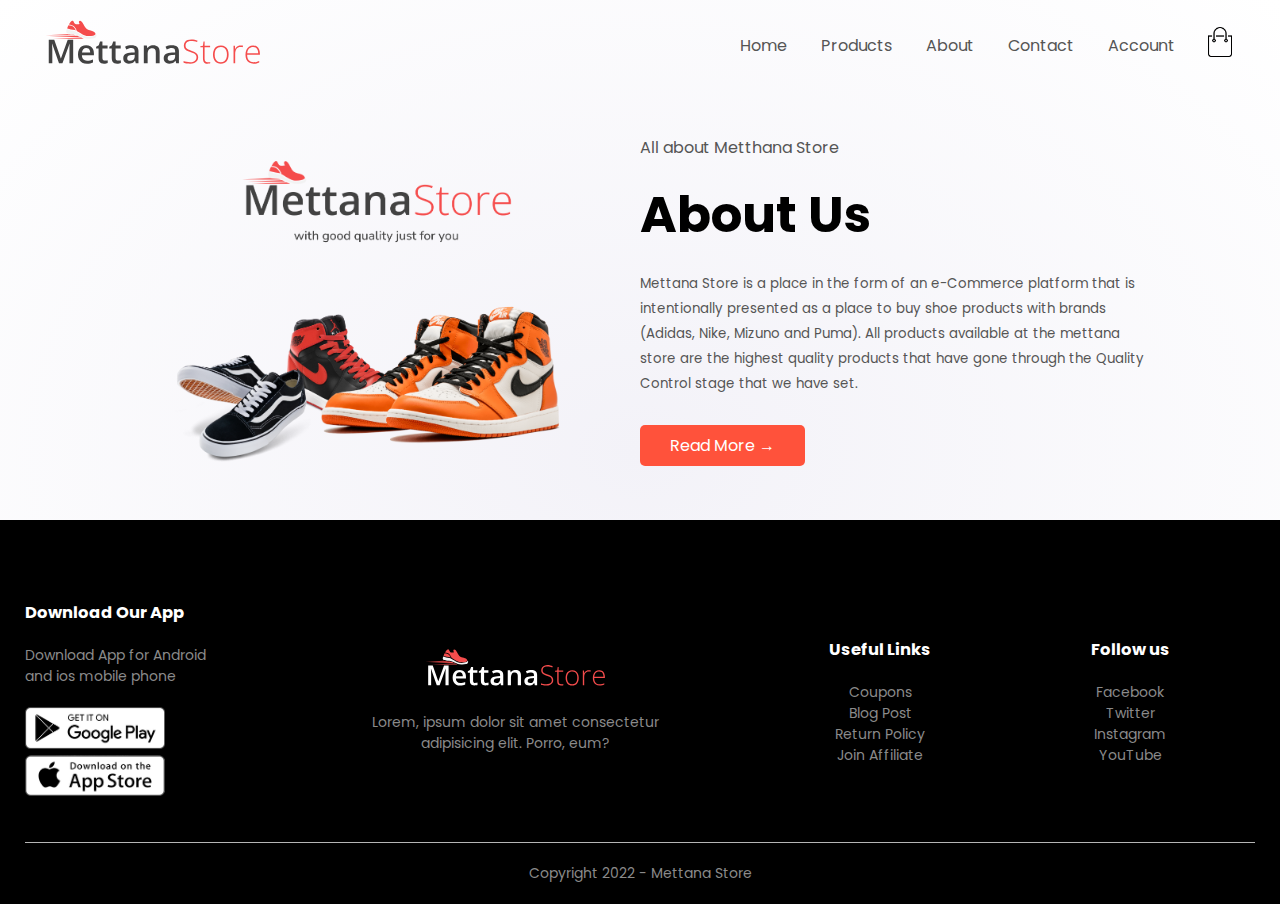
<file: about.html>
<!DOCTYPE html>
<html lang="en">
<head>
    <meta charset="UTF-8">
    <meta http-equiv="X-UA-Compatible" content="IE=edge">
    <meta name="viewport" content="width=device-width, initial-scale=1.0">
    <title>Document</title>
    <link rel="stylesheet" href="style.css" />
    <link
      href="https://fonts.googleapis.com/css2?family=Poppins:ital,wght@0,300;0,400;0,500;0,600;0,700;1,200&display=swap"
      rel="stylesheet"
    />
    <link
      rel="stylesheet"
      href="https://stackpath.bootstrapcdn.com/font-awesome/4.7.0/css/font-awesome.min.css"
    />
</head>
<body>
    <div class="header">
        <div class="container">
          <div class="navbar">
            <div class="logo">
              <a href="index.html">
                <img src="images/logo-new.svg" alt="" width="215px"
              /></a>
            </div>
            <nav>
              <ul id="MenuItems">
                <li><a href="index.html">Home</a></li>
                <li><a href="products.html">Products</a></li>
                <li><a href="about.html">About</a></li>
                <li><a href="contact.html">Contact</a></li>
                <li><a href="account.html">Account</a></li>
                <!-- TODo: 22:20 -->
              </ul>
            </nav>
            <a href="cart.html"
              ><img src="images/cart.png" alt="" width="30px" height="30px"
            /></a>
            <img
              src="images/menu.png"
              alt=""
              class="menu-icon"
              onclick="menutoggle()"
            />
          </div> 
    <div class="small-container">
      <div class="row">
        <div class="col-2">
          <img src="images/about.jpg" class="offer-img" alt="" />
        </div>
        <br>
        <br>
        <div class="col-2">
          <p>All about Metthana Store</p>
          <h1>About Us</h1>
          <small>
            Mettana Store is a place in the form of an e-Commerce platform 
            that is intentionally presented as a place to buy shoe products with brands (Adidas, Nike, Mizuno and Puma). 
            All products available at the mettana store are the highest quality products that have gone through the Quality 
            Control stage that we have set.
          </small>
          <br>
          <a href="" class="btn">Read More &#8594;</a> 
        </div>
      </div>
    </div>
  </div>

   <!-- Footer -->
   <div class="footer">
    <div class="container">
      <div class="row">
        <div class="footer-col-1">
          <h3>Download Our App</h3>
          <p>
            Download App for Android <br />
            and ios mobile phone
          </p>
          <div class="app-logo">
            <img src="images/play-store.png" alt="" />
            <img src="images/app-store.png" alt="" />
          </div>
        </div>
        <div class="footer-col-2">
          <img src="images/logo-white2.svg" alt="" />
          <p>
            Lorem, ipsum dolor sit amet consectetur <br />adipisicing elit.
            Porro, eum?
          </p>
        </div>
        <div class="footer-col-3">
          <h3>Useful Links</h3>
          <ul>
            <li>Coupons</li>
            <li>Blog Post</li>
            <li>Return Policy</li>
            <li>Join Affiliate</li>
          </ul>
        </div>

        <div class="footer-col-4">
          <h3>Follow us</h3>
          <ul>
            <li>Facebook</li>
            <li>Twitter</li>
            <li>Instagram</li>
            <li>YouTube</li>
          </ul>
        </div>
      </div>
      <hr />
      <p class="copyright">Copyright 2022 - Mettana Store</p>
    </div>
  </div>
  <!-- JS for Toggle menu -->
  <script>
    var MenuItems = document.getElementById("MenuItems");

    MenuItems.style.maxHeight = "0px";

    function menutoggle() {
      if (MenuItems.style.maxHeight == "0px") {
        MenuItems.style.maxHeight = "200px";
      } else {
        MenuItems.style.maxHeight = "0px";
      }
    }
  </script>
</body>
</html>
</file>
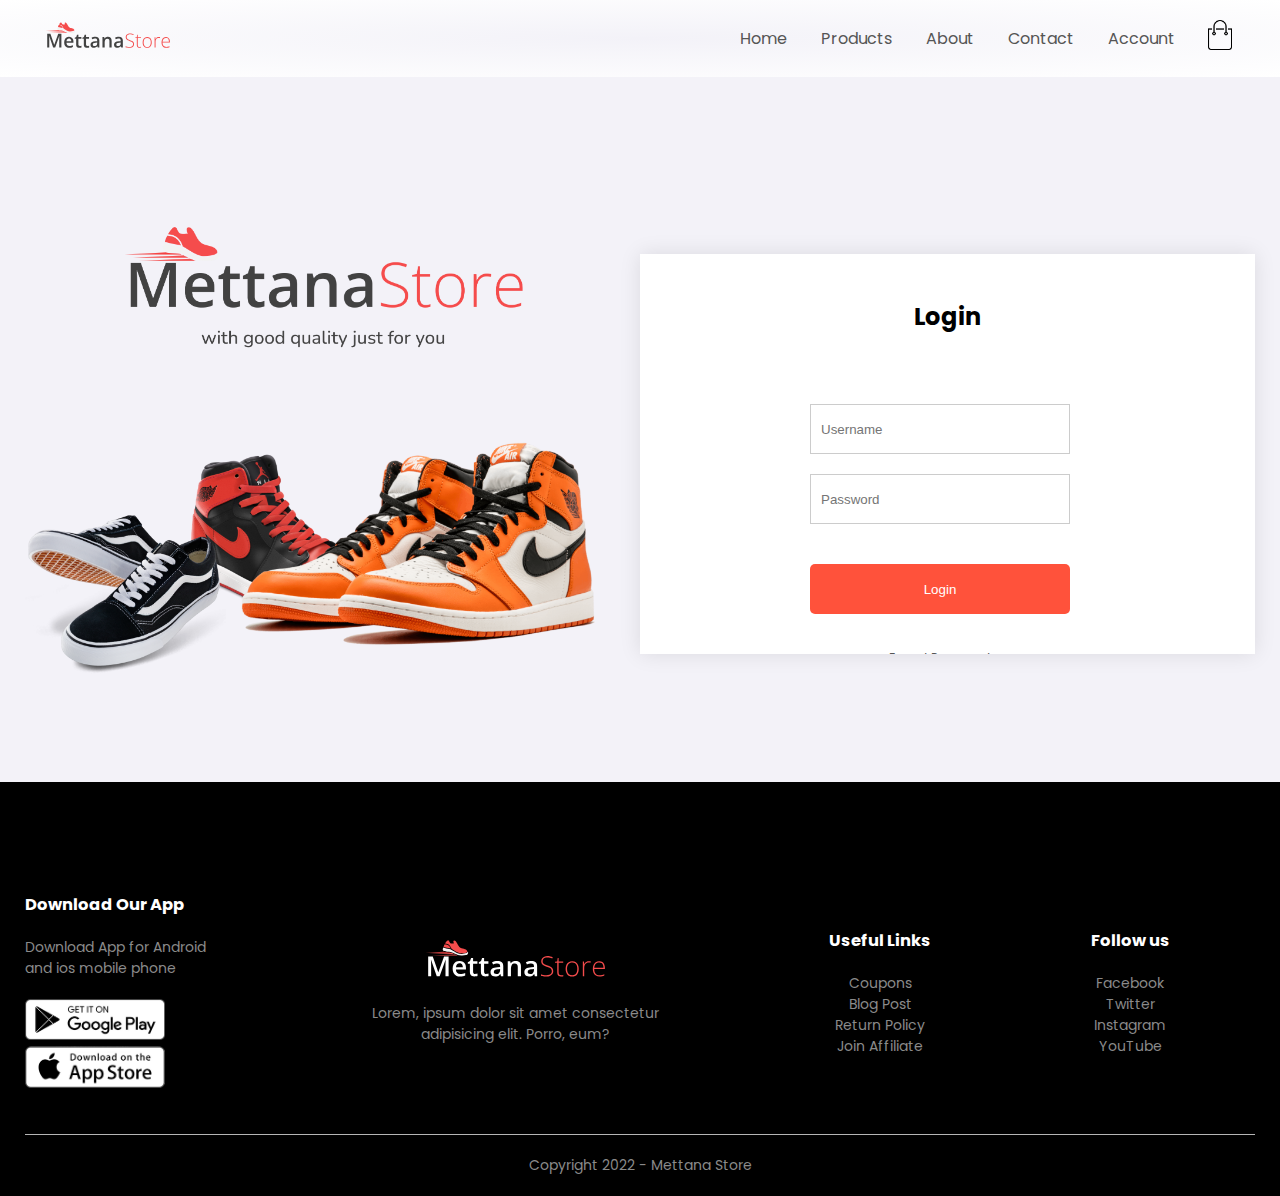
<file: account.html>
<!DOCTYPE html>
<html lang="en">
  <head>
    <meta charset="UTF-8" />
    <meta name="viewport" content="width=device-width, initial-scale=1.0" />
    <title>All Products - Red store</title>
    <link rel="stylesheet" href="style.css" />
    <link
      href="https://fonts.googleapis.com/css2?family=Poppins:ital,wght@0,300;0,400;0,500;0,600;0,700;1,200&display=swap"
      rel="stylesheet"
    />
    <link
      rel="stylesheet"
      href="https://stackpath.bootstrapcdn.com/font-awesome/4.7.0/css/font-awesome.min.css"
    />
  </head>
  <body>
    <div class="header">
      <div class="container">
        <div class="navbar">
          <div class="logo">
            <a href="index.html">
              <img src="images/logo-new.svg" alt="" width="125px"
            /></a>
          </div>
          <nav>
            <ul id="MenuItems">
              <li><a href="index.html">Home</a></li>
              <li><a href="products.html">Products</a></li>
              <li><a href="about.html">About</a></li>
              <li><a href="contact.html">Contact</a></li>
              <li><a href="account.html">Account</a></li>
              <!-- TODo: 22:20 -->
            </ul>
          </nav>
          <a href="cart.html"
            ><img src="images/cart.png" alt="" width="30px" height="30px"
          /></a>
          <img
            src="images/menu.png"
            alt=""
            class="menu-icon"
            onclick="menutoggle()"
          />
        </div>
      </div>
    </div>
    <!-- Navigation ends here -->
    <!-- Account Page -->

    <div class="account-page">
      <div class="container">
        <div class="row">
          <div class="col-2">
            <img src="images/about.jpg" width="100%" />
          </div>
          <div class="col-2">
            <div class="form-container">
              <div class="form-btn">
                <br>
                <h2 onclick="login()">Login</h2>
             <!--  <hr id="indicator"/> --> 
              </div>
              <form action="" id="LoginForm">
                <input type="text" placeholder="Username" />
                <input type="password" placeholder="Password" />

                <button type="submit" class="btn">Login</button>
                <a href="">Forgot Password</a>
              </form>
              <!--
              <form action="" id="RegForm">
                <input type="text" placeholder="Username" />
                <input type="email" placeholder="Email" />
                <input type="password" placeholder="Password" />
                <button type="submit" class="btn">Register</button>
                -->
              </form>
            </div>
          </div>
        </div>
      </div>
    </div>

    <!-- Footer -->
    <div class="footer">
      <div class="container">
        <div class="row">
          <div class="footer-col-1">
            <h3>Download Our App</h3>
            <p>
              Download App for Android <br />
              and ios mobile phone
            </p>
            <div class="app-logo">
              <img src="images/play-store.png" alt="" />
              <img src="images/app-store.png" alt="" />
            </div>
          </div>
          <div class="footer-col-2">
            <img src="images/logo-white2.svg" alt="" />
            <p>
              Lorem, ipsum dolor sit amet consectetur <br />adipisicing elit.
              Porro, eum?
            </p>
          </div>
          <div class="footer-col-3">
            <h3>Useful Links</h3>
            <ul>
              <li>Coupons</li>
              <li>Blog Post</li>
              <li>Return Policy</li>
              <li>Join Affiliate</li>
            </ul>
          </div>

          <div class="footer-col-4">
            <h3>Follow us</h3>
            <ul>
              <li>Facebook</li>
              <li>Twitter</li>
              <li>Instagram</li>
              <li>YouTube</li>
            </ul>
          </div>
        </div>
        <hr />
        <p class="copyright">Copyright 2022 - Mettana Store </p>
      </div>
    </div>
    <!-- JS for Toggle menu -->
    <script>
      var MenuItems = document.getElementById("MenuItems");

      MenuItems.style.maxHeight = "0px";

      function menutoggle() {
        if (MenuItems.style.maxHeight == "0px") {
          MenuItems.style.maxHeight = "200px";
        } else {
          MenuItems.style.maxHeight = "0px";
        }
      }
    </script>
    <!-- 
js for toggle form -->
    
    <script>
      var LoginForm = document.getElementById("LoginForm");
      var RegForm = document.getElementById("RegForm");
      var indicator = document.getElementById("indicator");

      function register() {
        RegForm.style.transform = "translateX(0px)";
        LoginForm.style.transform = "translateX(0px)";
        indicator.style.transform = "translateX(100px)";
      }

      function login() {
        RegForm.style.transform = "translateX(310px)";
        LoginForm.style.transform = "translateX(310px)";
        indicator.style.transform = "translateX(0px)";
      }
    </script>
  </body>
</html>
</file>
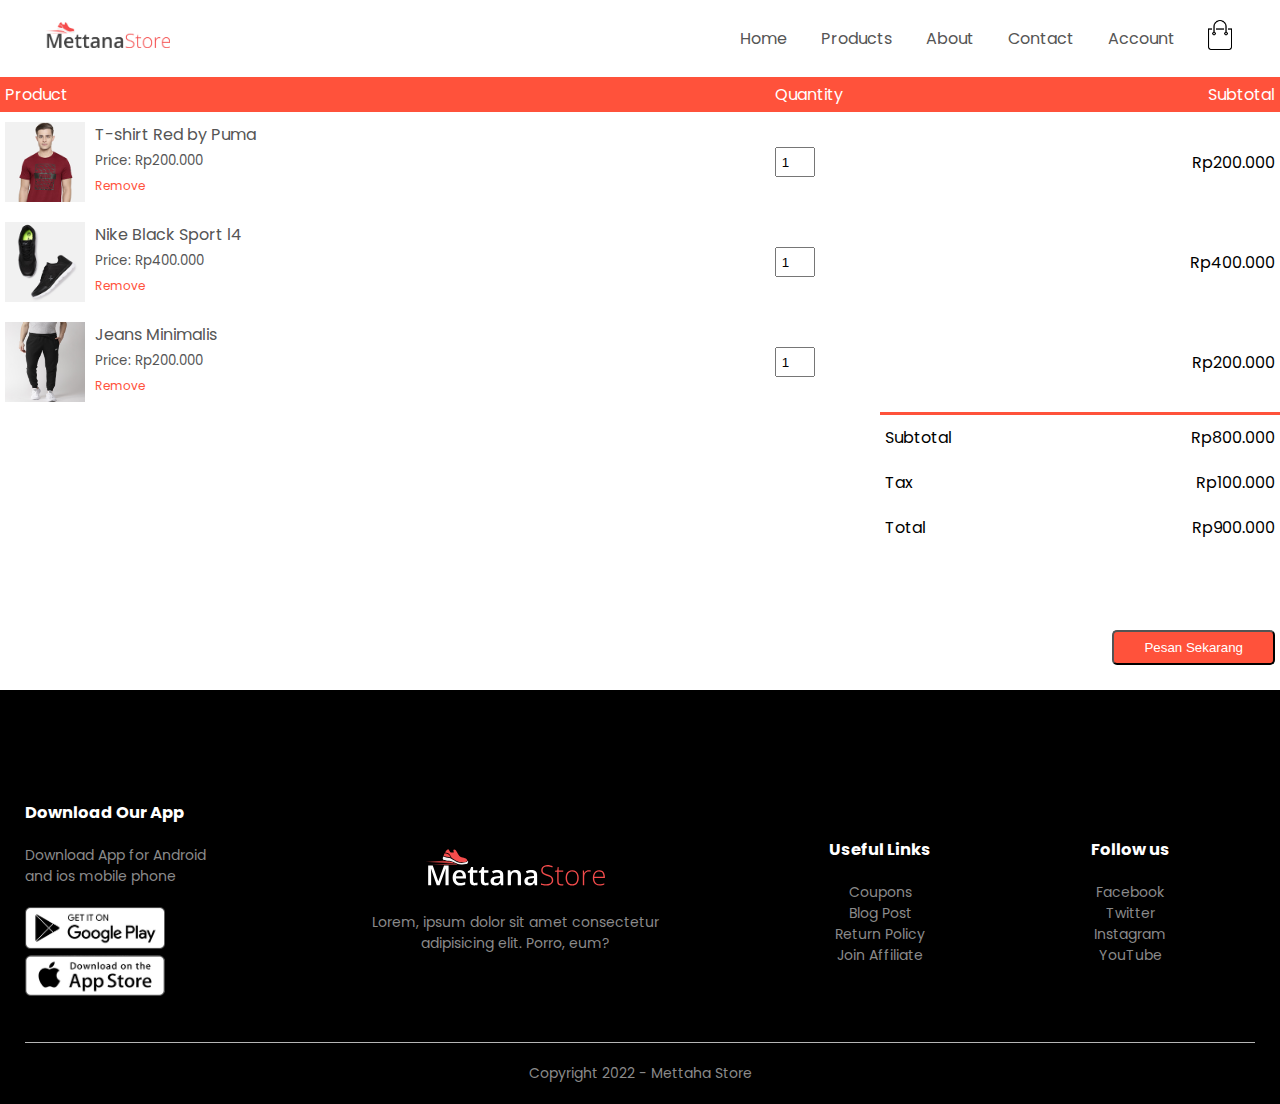
<file: cart.html>
<!DOCTYPE html>
<html lang="en">
  <head>
    <meta charset="UTF-8" />
    <meta name="viewport" content="width=device-width, initial-scale=1.0" />
    <title>All Products - Red store</title>
    <link rel="stylesheet" href="style.css" />
    <link
      href="https://fonts.googleapis.com/css2?family=Poppins:ital,wght@0,300;0,400;0,500;0,600;0,700;1,200&display=swap"
      rel="stylesheet"
    />
    <link
      rel="stylesheet"
      href="https://stackpath.bootstrapcdn.com/font-awesome/4.7.0/css/font-awesome.min.css"
    />
    <style type="text/css">
    .botton-right {
      position: absolute;
      top: auto;
      right: 5px;
    }
  </style>
  </head>
  <body>
    <div class="container">
      <div class="navbar">
        <div class="logo">
          <a href="index.html">
            <img src="images/logo-new2.jpg" alt="" width="125px"
          /></a>
        </div>
        <nav>
          <ul id="MenuItems">
            <li><a href="index.html">Home</a></li>
            <li><a href="products.html">Products</a></li>
            <li><a href="about.html">About</a></li>
            <li><a href="contact.html">Contact</a></li>
            <li><a href="account.html">Account</a></li>
            <!-- TODo: 22:20 -->
          </ul>
        </nav>
        <a href="cart.html"
          ><img src="images/cart.png" alt="" width="30px" height="30px"
        /></a>
        <img
          src="images/logo-new.svg"
          alt=""
          class="menu-icon"
          onclick="menutoggle()"
        />
      </div>
    </div>

    <!-- Cart Items Details -->
    <class="small-container cart-page>
      <table>
        <tr>
          <th>Product</th>
          <th>Quantity</th>
          <th>Subtotal</th>
        </tr>
        <tr>
          <td>
            <div class="cart-info">
              <img src="images/buy-1.jpg" alt="" />
              <div>
                <p>T-shirt Red by Puma</p>
                <small>Price: Rp200.000</small>
                <br />
                <a href="">Remove</a>
              </div>
            </div>
          </td>
          <td><input type="nunber" value="1" /></td>
          <td>Rp200.000</td>
        </tr>

        <tr>
          <td>
            <div class="cart-info">
              <img src="images/buy-2.jpg" alt="" />
              <div>
                <p>Nike Black Sport l4</p>
                <small>Price: Rp400.000</small>
                <br />
                <a href="">Remove</a>
              </div>
            </div>
          </td>
          <td><input type="nunber" value="1" /></td>
          <td>Rp400.000</td>
        </tr>

        <tr>
          <td>
            <div class="cart-info">
              <img src="images/product-12.jpg" alt="" />
              <div>
                <p>Jeans Minimalis</p>
                <small>Price: Rp200.000</small>
                <br />
                <a href="">Remove</a>
              </div>
            </div>
          </td>
          <td><input type="nunber" value="1" /></td>
          <td>Rp200.000</td>
        </tr>
      </table>

      <div class="total-price">
        <table>
          <tr>
            <td>Subtotal</td>
            <td>Rp800.000</td>
          </tr>
          <tr>
            <td>Tax</td>
            <td>Rp100.000</td>
          </tr>
          <tr>
            <td>Total</td>
            <td>Rp900.000</td>
          </tr>
        </table>
      </div>
    </div>

    <div class="card mt-lg-2">
      <div class="row">
          <div class="col card-header py-3">
          </div>
          
          <div class="col card-header text-right">
              <button type="button" class="btn btn-primary plus float-right botton-right" data-bs-toggle="modal" data-bs-target="#pemasukanModal">
                  <span data-feather="plus"></span>
                  Pesan Sekarang
              </button>
          </div>
      </div>
      
    <!-- Footer -->
    <div class="footer" style="margin-top: 90px;">
      <div class="container">
        <div class="row">
          <div class="footer-col-1">
            <h3>Download Our App</h3>
            <p>
              Download App for Android <br />
              and ios mobile phone
            </p>
            <div class="app-logo">
              <img src="images/play-store.png" alt="" />
              <img src="images/app-store.png" alt="" />
            </div>
          </div>
         
          <div class="footer-col-2">
            <img src="images/logo-white2.svg" alt="" />
            <p>
              Lorem, ipsum dolor sit amet consectetur <br />adipisicing elit.
              Porro, eum?
            </p>
          </div>
          <div class="footer-col-3">
            <h3>Useful Links</h3>
            <ul>
              <li>Coupons</li>
              <li>Blog Post</li>
              <li>Return Policy</li>
              <li>Join Affiliate</li>
            </ul>
          </div>

          <div class="footer-col-4">
            <h3>Follow us</h3>
            <ul>
              <li>Facebook</li>
              <li>Twitter</li>
              <li>Instagram</li>
              <li>YouTube</li>
            </ul>
          </div>
        </div>
        <hr />
        <p class="copyright">Copyright 2022 - Mettaha Store</p>
      </div>
    </div>
    <!-- JS for Toggle menu -->
    <script>
      var MenuItems = document.getElementById("MenuItems");

      MenuItems.style.maxHeight = "0px";

      function menutoggle() {
        if (MenuItems.style.maxHeight == "0px") {
          MenuItems.style.maxHeight = "200px";
        } else {
          MenuItems.style.maxHeight = "0px";
        }
      }
    </script>
  </body>
</html>
</file>
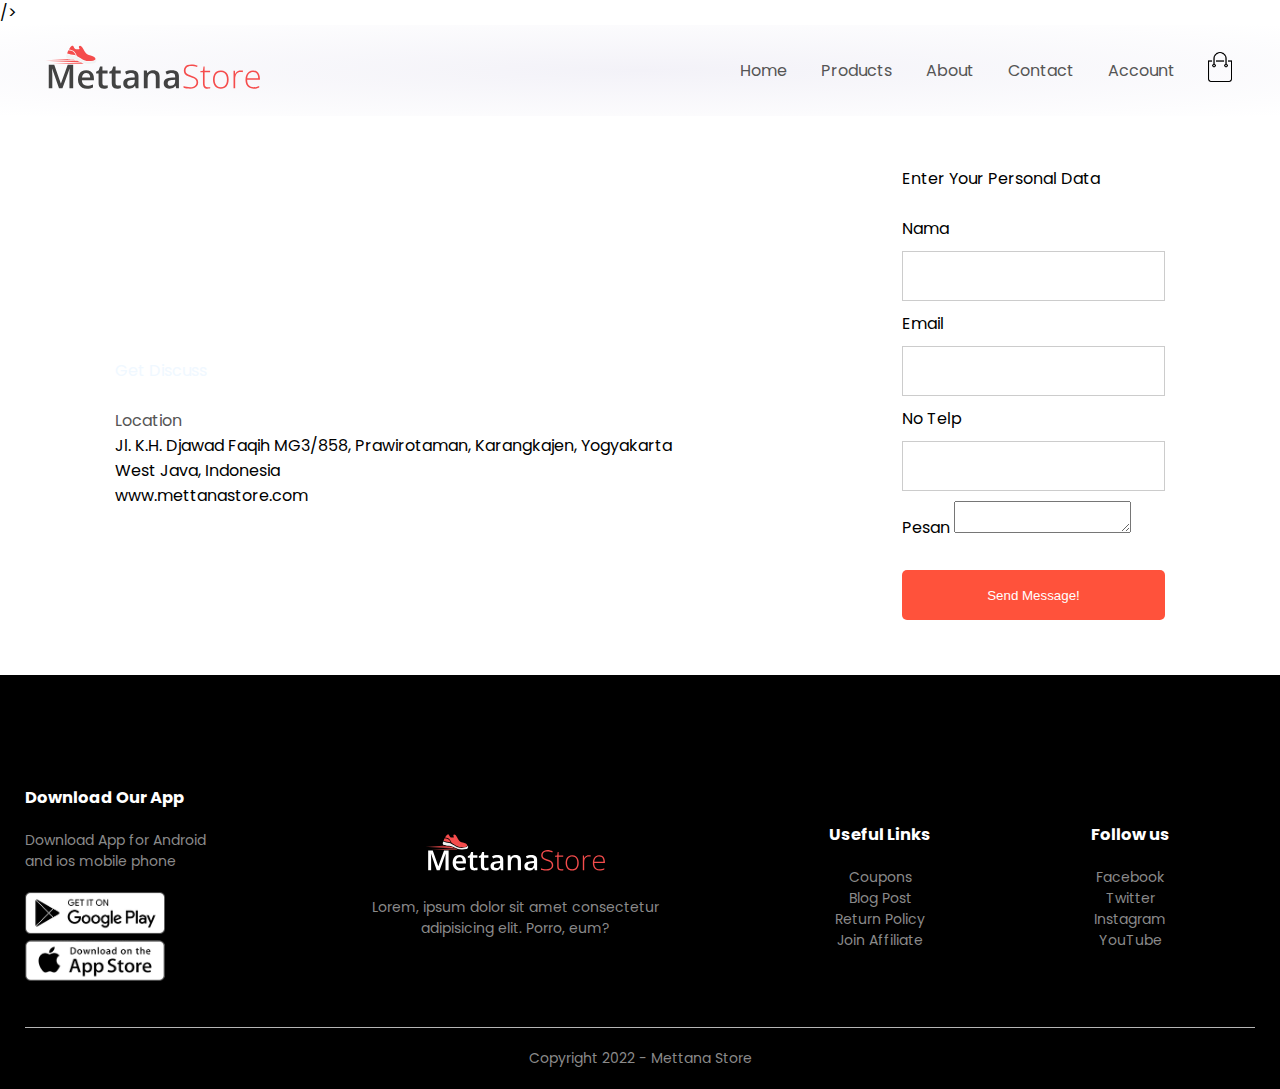
<file: contact.html>
<!DOCTYPE html>
<html lang="en">
<head>
    <meta charset="UTF-8">
    <meta http-equiv="X-UA-Compatible" content="IE=edge">
    <meta name="viewport" content="width=device-width, initial-scale=1.0">
    <title>Contact</title>
    <title>Mettana | find your shoes </title>
    <link rel="stylesheet" href="style.css"/>
    <link rel="shortcut icon" href="/images/mettha.ico">
    <link
      href="https://fonts.googleapis.com/css2?family=Poppins:ital,wght@0,300;0,400;0,500;0,600;0,700;1,200&display=swap"
      rel="stylesheet"
    />
    <!--Bootstrap CSS-->
  <link rel="stylesheet" href="https://cdn.jsdelivr.net/npm/bootstrap@4.5.3/dist/css/bootstrap.min.css" integrity="sha384-TX8t27EcRE3e/ihU7zmQxVncDAy5uIKz4rEkgIXeMed4M0jlfIDPvg6uqKI2xXr2" crossorigin="anonymous">
    <link
      rel="stylesheet"
      href="https://stackpath.bootstrapcdn.com/font-awesome/4.7.0/css/font-awesome.min.css">
    />
</head>
<body>
<div class="header">
      <div class="container">
        <div class="navbar">
          <div class="logo">
            <a href="index.html">
              <img src="images/logo-new.svg" alt="" width="215px"
            /></a>
          </div>
          <nav>
            <ul id="MenuItems">
              <li ><a href="index.html" style="color:#555;">Home</a></li>
              <li><a href="products.html" style="color:#555;">Products</a></li>
              <li><a href="about.html"style="color:#555;">About</a></li>
              <li><a href="contact.html"style="color:#555;">Contact</a></li>
              <li><a href="account.html"style="color:#555;">Account</a></li>
              <!-- TODo: 22:20 -->
            </ul>
          </nav>
          <a href="cart.html"
            ><img src="images/cart.png" alt="" width="30px" height="30px"
          /></a>
          <img
            src="images/menu.png"
            alt=""
            class="menu-icon"
            onclick="menutoggle()"
          />
        </div>


<!-- Contact Us -->
      </div>
    </div>
   <div class="row justify-content-center">
      <div class="col-lg-4 text-center">
        <!--<h2 class="text-md-left">Contact Us</h2> -->
        <br>
        <div class="card text-white bg-dark mb-4">
            <div class="card-body">
              <h4 style="color: aliceblue;"> Get Discuss</h4>
             <p class="text-card" style="color:white">Let's contact us and start discussing with us</p>
            </div>
        </div>
        <ul class="list-group">
          <li class="list-group-item">
            <h4>Location</h4>
          </li>
          <li class="list-group-item">Jl. K.H. Djawad Faqih MG3/858, Prawirotaman, Karangkajen, Yogyakarta</li>
          <li class="list-group-item">West Java, Indonesia</li>
          <li class="list-group-item">www.mettanastore.com</li>
        </ul>
      </div>
      <div class="col-lg-6">
        <form class="text-md-left">
          <div class="form-group">
          <h4 style="color: black;">Enter Your Personal Data</h4>
          <br>
            <label for="Nama">Nama</label>
            <input type="text" class="form-control" id="Nama">
          </div>
          <div class="form-group">
            <label for="Email">Email</label>
            <input type="text" class="form-control" id="Email">
          </div>
          <div class="form-group">
            <label for="">No Telp</label>
            <input type="text" class="form-control" id="No Telp">
          </div>
          <div class="form-group">
            <label for="Pesan">Pesan</label>
            <textarea name="Pesan" id="Pesan" class="form-control"></textarea>
          </div>
              <button type="button" class="btn btn-dark"> Send Message!</button>
        </form>
        <br>
      </div>
    </div>
  </div>
  <!--<div class="text-center">
    <a href="https://web.facebook.com/profile.php?id=100035358997191" target="_blank">
      <button type="button" class=" btn btn-dark">Facebook</button> </a>
   
    <a href="https://www.instagram.com/rifkii_y.a/?hl=en" target="_blank">
      <button type="button" class=" btn btn-dark">Instagram</button>
    </a>
  </div>
-->
</section>
        <!-- footer-->
  <div class="footer">
      <div class="container">
        <div class="row">
          <div class="footer-col-1">
            <h3>Download Our App</h3>
            <p>
              Download App for Android <br/>
              and ios mobile phone
            </p>
            <div class="app-logo">
              <img src="images/play-store.png" alt="" />
              <img src="images/app-store.png" alt="" />
            </div>
          </div>
          <div class="footer-col-2">
            <img src="images/logo-white2.svg" alt="" />
            <p>
              Lorem, ipsum dolor sit amet consectetur <br />adipisicing elit.
              Porro, eum?
            </p>
          </div>
          <div class="footer-col-3">
            <h3>Useful Links</h3>
            <ul>
              <li>Coupons</li>
              <li>Blog Post</li>
              <li>Return Policy</li>
              <li>Join Affiliate</li>
            </ul>
          </div>

          <div class="footer-col-4">
            <h3>Follow us</h3>
            <ul>
              <li>Facebook</li>
              <li>Twitter</li>
              <li>Instagram</li>
              <li>YouTube</li>
            </ul>
          </div>
        </div>
        <hr />
        <p class="copyright">Copyright 2022 - Mettana Store</p>
      </div>
    </div>
    <!-- JS for Toggle menu -->
    <script>
      var MenuItems = document.getElementById("MenuItems");

      MenuItems.style.maxHeight = "0px";

      function menutoggle() {
        if (MenuItems.style.maxHeight == "0px") {
          MenuItems.style.maxHeight = "200px";
        } else {
          MenuItems.style.maxHeight = "0px";
        }
      }
    </script>
</body>
</html>
</file>
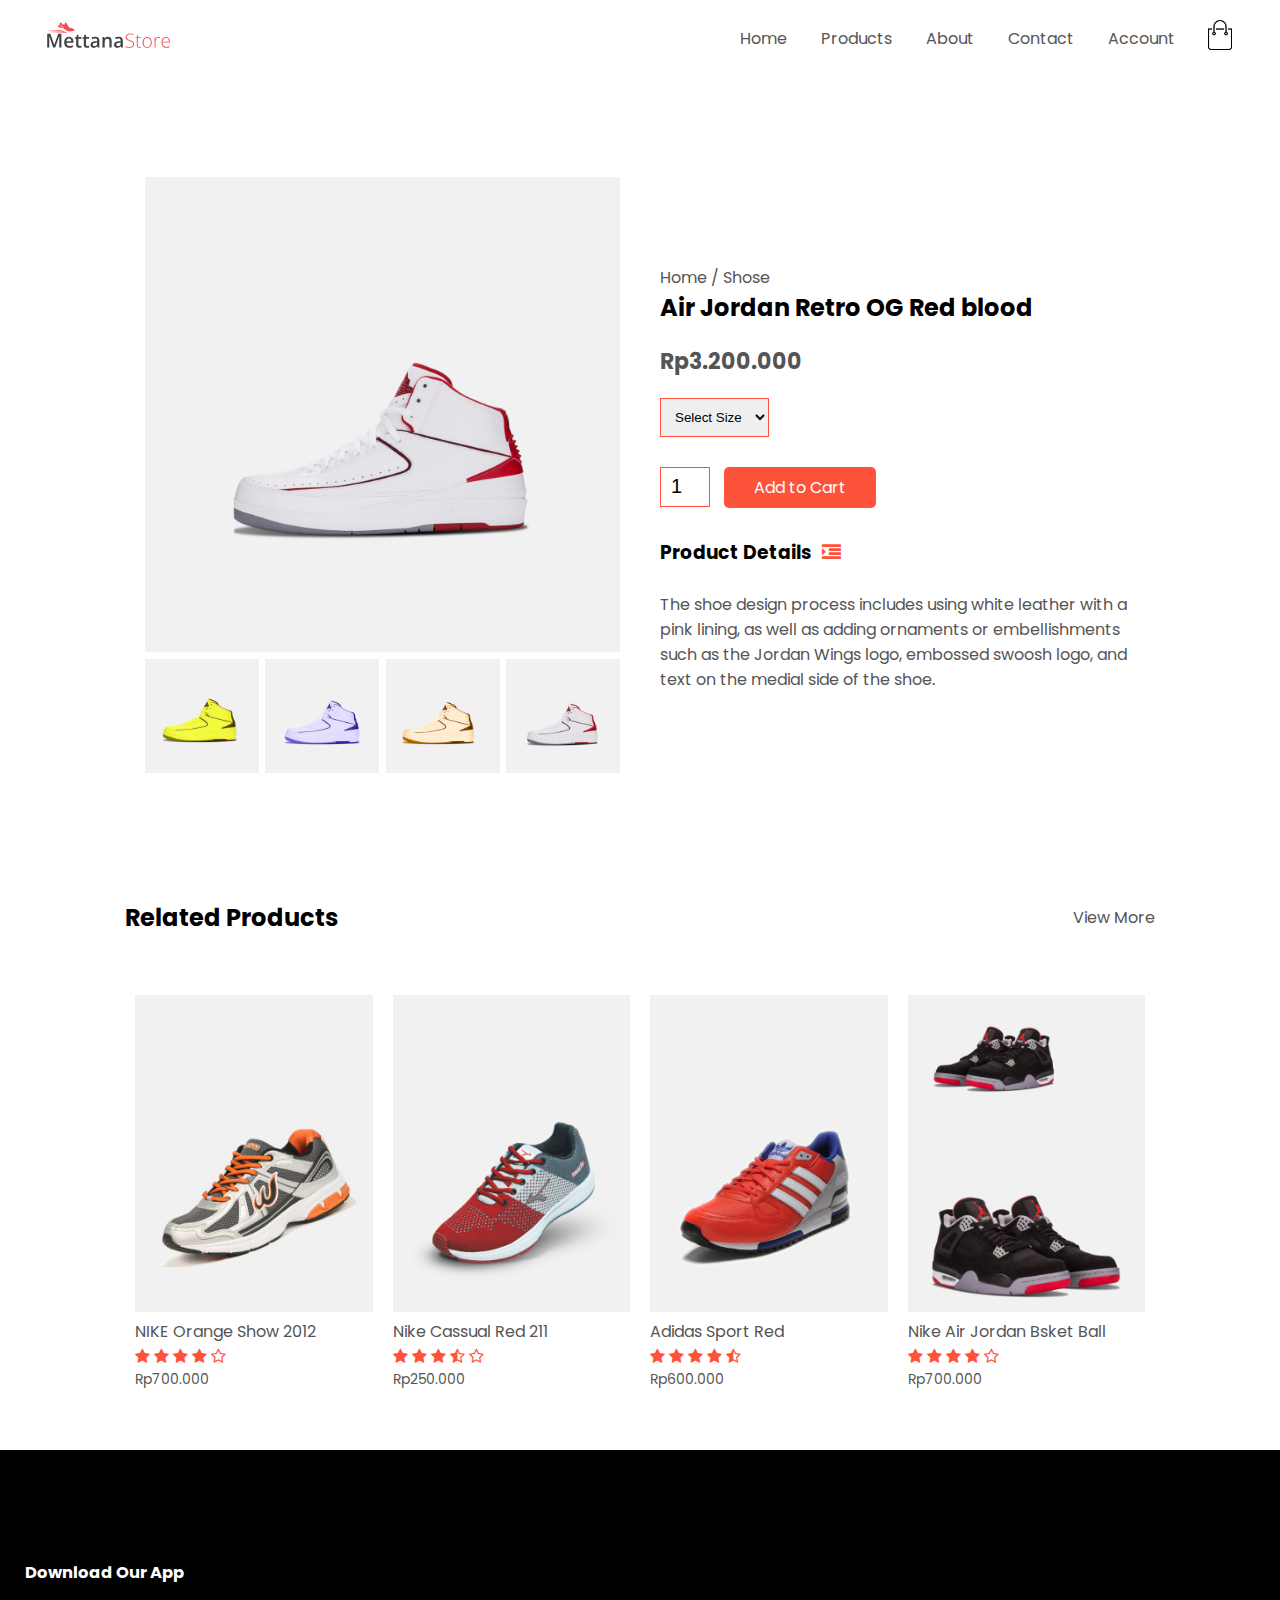
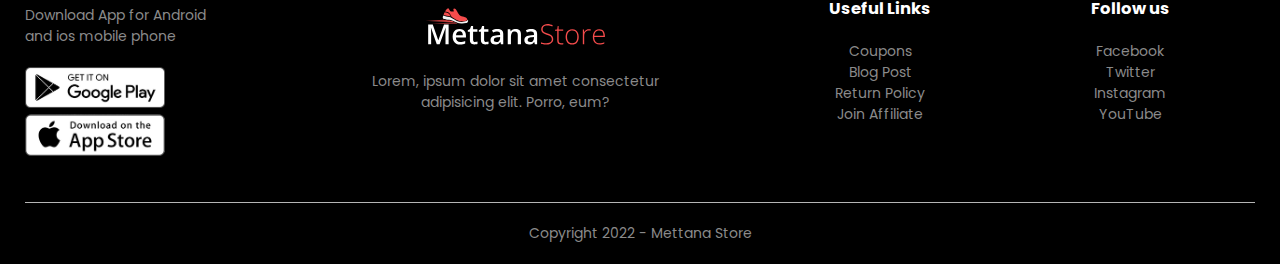
<file: product-details-2.html>
<!DOCTYPE html>
<html lang="en">
  <head>
    <meta charset="UTF-8" />
    <meta name="viewport" content="width=device-width, initial-scale=1.0" />
    <title>All Products - Red store</title>
    <link rel="stylesheet" href="style.css" />
    <link
      href="https://fonts.googleapis.com/css2?family=Poppins:ital,wght@0,300;0,400;0,500;0,600;0,700;1,200&display=swap"
      rel="stylesheet"
    />
    <link
      rel="stylesheet"
      href="https://stackpath.bootstrapcdn.com/font-awesome/4.7.0/css/font-awesome.min.css"
    />
  </head>
  <body>
    <div class="container">
      <div class="navbar">
        <div class="logo">
          <a href="index.html">
            <img src="images/logo-new.svg" alt="" width="125px"
          /></a>
        </div>
        <nav>
          <ul id="MenuItems">
            <li><a href="index.html">Home</a></li>
            <li><a href="products.html">Products</a></li>
            <li><a href="">About</a></li>
            <li><a href="">Contact</a></li>
            <li><a href="account.html">Account</a></li>
            <!-- TODo: 22:20 -->
          </ul>
        </nav>
        <a href="cart.html"
          ><img src="images/cart.png" alt="" width="30px" height="30px"
        /></a>
        <img
          src="images/menu.png"
          alt=""
          class="menu-icon"
          onclick="menutoggle()"
        />
      </div>
    </div>

    <!-- Single Products Detail -->
    <div class="small-container single-product">
      <div class="row">
        <div class="col-2">
          <img src="images/card-1.jpg" width="100%" id="ProductImg" />

          <div class="small-img-row">
            <div class="small-img-col">
              <img src="images/card-2.jpg" class="small-img" />
            </div>
            <div class="small-img-col">
              <img src="images/card-3.jpg" class="small-img" />
            </div>
            <div class="small-img-col">
              <img src="images/card-4.jpg" class="small-img" />
            </div>
            <div class="small-img-col">
              <img src="images/card-1.jpg" class="small-img" />
            </div>
          </div>
        </div>
        <div class="col-2">
          <p>Home / Shose </p>
          <h2>
            Air Jordan Retro OG Red blood
          </h2>
          <h4>Rp3.200.000</h4>
          <select name="" id="">
            <option value="">Select Size</option>
            <option value="">XXL</option>
            <option value="">XL</option>
            <option value="">Large</option>
            <option value="">Medium</option>
            <option value="">Small</option>
          </select>
          <input type="number" value="1" />
          <a href="" class="btn">Add to Cart</a>
          <h3>Product Details<i class="fa fa-indent"></i></h3>
          <br />
          <p>
            The shoe design process includes using white leather with a pink lining, as well as adding ornaments or embellishments such as the Jordan Wings logo, embossed swoosh logo, and text on the medial side of the shoe.
          </p>
        </div>
      </div>
    </div>

    <!-- Title -->
    <div class="small-container">
      <div class="row row-2">
        <h2>Related Products</h2>
        <p>View More</p>
      </div>
    </div>

    <!-- Similar Products -->

    <div class="small-container">
      <div class="row">
        <div class="col-4">
          <img src="images/sepatu 2.jpg" alt="" />
          <h4>NIKE Orange Show 2012</h4>
          <div class="rating">
            <i class="fa fa-star"></i>
            <i class="fa fa-star"></i>
            <i class="fa fa-star"></i>
            <i class="fa fa-star"></i>
            <i class="fa fa-star-o"></i>
          </div>
          <p>Rp700.000</p>
        </div>

        <div class="col-4">
          <img src="images/sepatu 3.jpg" alt="" />
          <h4>Nike Cassual Red 211</h4>
          <div class="rating">
            <i class="fa fa-star"></i>
            <i class="fa fa-star"></i>
            <i class="fa fa-star"></i>
            <i class="fa fa-star-half-o"></i>
            <i class="fa fa-star-o"></i>
          </div>
          <p>Rp250.000</p>
        </div>

        <div class="col-4">
          <img src="images/sepatu 4.jpg" alt="" />
          <h4>Adidas Sport Red</h4>
          <div class="rating">
            <i class="fa fa-star"></i>
            <i class="fa fa-star"></i>
            <i class="fa fa-star"></i>
            <i class="fa fa-star"></i>
            <i class="fa fa-star-half-o"></i>
          </div>
          <p>Rp600.000</p>
        </div>
        <div class="col-4">
          <img src="images/sepatu 5.jpg" alt="" />
          <h4>Nike Air Jordan Bsket Ball</h4>
          <div class="rating">
            <i class="fa fa-star"></i>
            <i class="fa fa-star"></i>
            <i class="fa fa-star"></i>
            <i class="fa fa-star"></i>
            <i class="fa fa-star-o"></i>
          </div>
          <p>Rp700.000</p>
        </div>
      </div>
    </div>

    <!-- Footer -->
    <div class="footer">
      <div class="container">
        <div class="row">
          <div class="footer-col-1">
            <h3>Download Our App</h3>
            <p>
              Download App for Android <br />
              and ios mobile phone
            </p>
            <div class="app-logo">
              <img src="images/play-store.png" alt="" />
              <img src="images/app-store.png" alt="" />
            </div>
          </div>
          <div class="footer-col-2">
            <img src="images/logo-white2.svg" alt="" />
            <p>
              Lorem, ipsum dolor sit amet consectetur <br />adipisicing elit.
              Porro, eum?
            </p>
          </div>
          <div class="footer-col-3">
            <h3>Useful Links</h3>
            <ul>
              <li>Coupons</li>
              <li>Blog Post</li>
              <li>Return Policy</li>
              <li>Join Affiliate</li>
            </ul>
          </div>

          <div class="footer-col-4">
            <h3>Follow us</h3>
            <ul>
              <li>Facebook</li>
              <li>Twitter</li>
              <li>Instagram</li>
              <li>YouTube</li>
            </ul>
          </div>
        </div>
        <hr />
        <p class="copyright">Copyright 2022 - Mettana Store </p>
      </div>
    </div>
    <!-- JS for Toggle menu -->
    <script>
      var MenuItems = document.getElementById("MenuItems");

      MenuItems.style.maxHeight = "0px";

      function menutoggle() {
        if (MenuItems.style.maxHeight == "0px") {
          MenuItems.style.maxHeight = "200px";
        } else {
          MenuItems.style.maxHeight = "0px";
        }
      }
    </script>

    <!-- js for product gallery -->
    <script>
      var ProductImg = document.getElementById("ProductImg");
      var smallImg = document.getElementsByClassName("small-img");
      smallImg[0].onclick = function () {
        ProductImg.src = smallImg[0].src;
      };
      smallImg[1].onclick = function () {
        ProductImg.src = smallImg[1].src;
      };
      smallImg[2].onclick = function () {
        ProductImg.src = smallImg[2].src;
      };
      smallImg[3].onclick = function () {
        ProductImg.src = smallImg[3].src;
      };
    </script>
  </body>
</html>
</file>
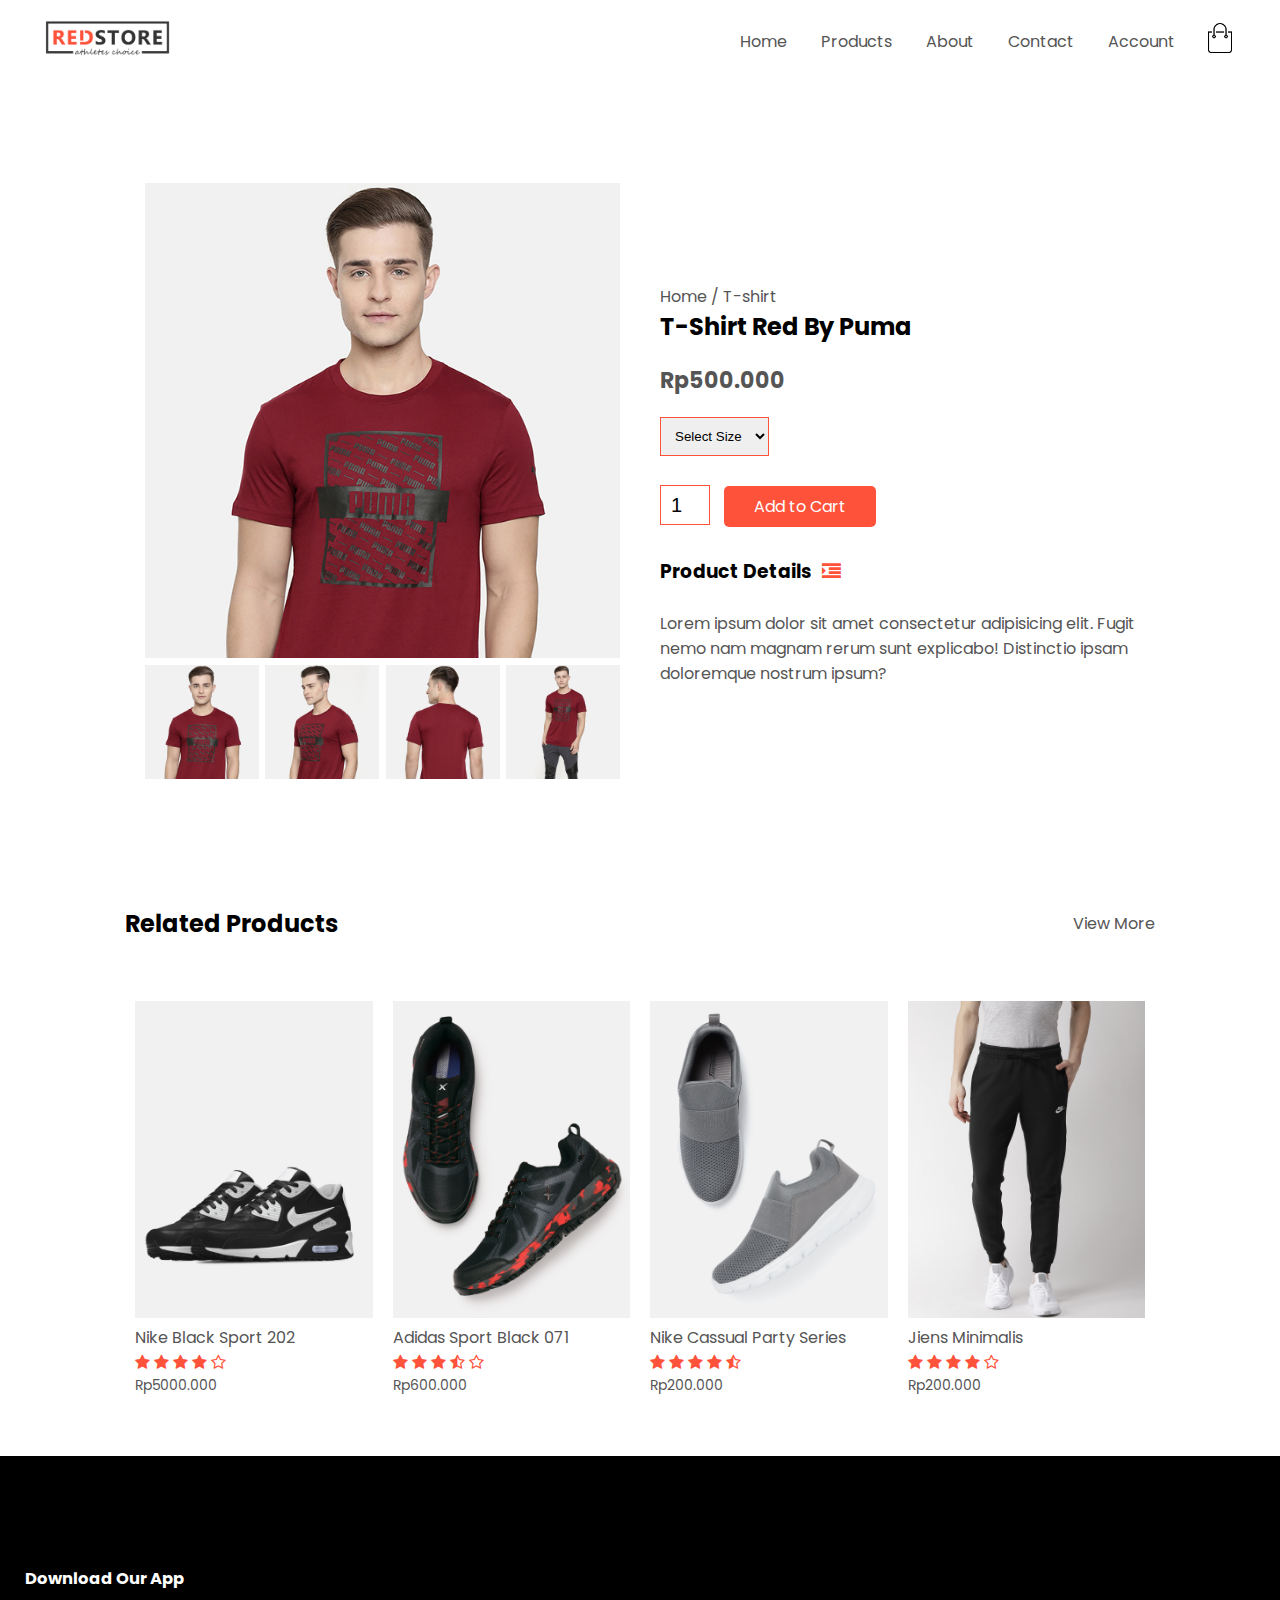
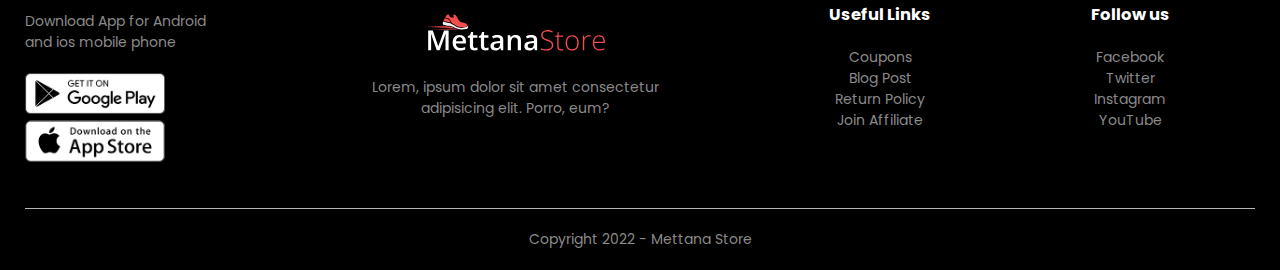
<file: product-details.html>
<!DOCTYPE html>
<html lang="en">
  <head>
    <meta charset="UTF-8" />
    <meta name="viewport" content="width=device-width, initial-scale=1.0" />
    <title>All Products - Red store</title>
    <link rel="stylesheet" href="style.css" />
    <link
      href="https://fonts.googleapis.com/css2?family=Poppins:ital,wght@0,300;0,400;0,500;0,600;0,700;1,200&display=swap"
      rel="stylesheet"
    />
    <link
      rel="stylesheet"
      href="https://stackpath.bootstrapcdn.com/font-awesome/4.7.0/css/font-awesome.min.css"
    />
  </head>
  <body>
    <div class="container">
      <div class="navbar">
        <div class="logo">
          <a href="index.html">
            <img src="images/logo.png" alt="" width="125px"
          /></a>
        </div>
        <nav>
          <ul id="MenuItems">
            <li><a href="index.html">Home</a></li>
            <li><a href="products.html">Products</a></li>
            <li><a href="">About</a></li>
            <li><a href="">Contact</a></li>
            <li><a href="account.html">Account</a></li>
            <!-- TODo: 22:20 -->
          </ul>
        </nav>
        <a href="cart.html"
          ><img src="images/cart.png" alt="" width="30px" height="30px"
        /></a>
        <img
          src="images/menu.png"
          alt=""
          class="menu-icon"
          onclick="menutoggle()"
        />
      </div>
    </div>

    <!-- Single Products Detail -->
    <div class="small-container single-product">
      <div class="row">
        <div class="col-2">
          <img src="images/gallery-1.jpg" width="100%" id="ProductImg" />

          <div class="small-img-row">
            <div class="small-img-col">
              <img src="images/gallery-1.jpg" class="small-img" />
            </div>
            <div class="small-img-col">
              <img src="images/gallery-2.jpg" class="small-img" />
            </div>
            <div class="small-img-col">
              <img src="images/gallery-3.jpg" class="small-img" />
            </div>
            <div class="small-img-col">
              <img src="images/gallery-4.jpg" class="small-img" />
            </div>
          </div>
        </div>
        <div class="col-2">
          <p>Home / T-shirt</p>
          <h2> T-Shirt Red By Puma</h2>
          <h4>Rp500.000</h4>
          <select name="" id="">
            <option value="">Select Size</option>
            <option value="">XXL</option>
            <option value="">XL</option>
            <option value="">Large</option>
            <option value="">Medium</option>
            <option value="">Small</option>
          </select>
          <input type="number" value="1" />
          <a href="cart.html" class="btn">Add to Cart</a>
          <h3>Product Details<i class="fa fa-indent"></i></h3>
          <br />
          <p>
            Lorem ipsum dolor sit amet consectetur adipisicing elit. Fugit nemo
            nam magnam rerum sunt explicabo! Distinctio ipsam doloremque nostrum
            ipsum?
          </p>
        </div>
      </div>
    </div>

    <!-- Title -->
    <div class="small-container">
      <div class="row row-2">
        <h2>Related Products</h2>
        <p>View More</p>
      </div>
    </div>

    <!-- Similar Products -->

    <div class="small-container">
      <div class="row">
        <div class="col-4">
          <img src="images/sepatu 11.jpg" alt="" />
          <h4>Nike Black Sport 202</h4>
          <div class="rating">
            <i class="fa fa-star"></i>
            <i class="fa fa-star"></i>
            <i class="fa fa-star"></i>
            <i class="fa fa-star"></i>
            <i class="fa fa-star-o"></i>
          </div>
          <p>Rp5000.000</p>
        </div>

        <div class="col-4">
          <img src="images/product-10.jpg" alt="" />
          <h4>Adidas Sport Black 071</h4>
          <div class="rating">
            <i class="fa fa-star"></i>
            <i class="fa fa-star"></i>
            <i class="fa fa-star"></i>
            <i class="fa fa-star-half-o"></i>
            <i class="fa fa-star-o"></i>
          </div>
          <p>Rp600.000</p>
        </div>

        <div class="col-4">
          <img src="images/product-11.jpg" alt="" />
          <h4>Nike Cassual Party Series</h4>
          <div class="rating">
            <i class="fa fa-star"></i>
            <i class="fa fa-star"></i>
            <i class="fa fa-star"></i>
            <i class="fa fa-star"></i>
            <i class="fa fa-star-half-o"></i>
          </div>
          <p>Rp200.000</p>
        </div>
        <div class="col-4">
          <img src="images/product-12.jpg" alt="" />
          <h4>Jiens Minimalis</h4>
          <div class="rating">
            <i class="fa fa-star"></i>
            <i class="fa fa-star"></i>
            <i class="fa fa-star"></i>
            <i class="fa fa-star"></i>
            <i class="fa fa-star-o"></i>
          </div>
          <p>Rp200.000</p>
        </div>
      </div>
    </div>

    <!-- Footer -->
    <div class="footer">
      <div class="container">
        <div class="row">
          <div class="footer-col-1">
            <h3>Download Our App</h3>
            <p>
              Download App for Android <br />
              and ios mobile phone
            </p>
            <div class="app-logo">
              <img src="images/play-store.png" alt="" />
              <img src="images/app-store.png" alt="" />
            </div>
          </div>
          <div class="footer-col-2">
            <img src="images/logo-white2.svg" alt="" />
            <p>
              Lorem, ipsum dolor sit amet consectetur <br />adipisicing elit.
              Porro, eum?
            </p>
          </div>
          <div class="footer-col-3">
            <h3>Useful Links</h3>
            <ul>
              <li>Coupons</li>
              <li>Blog Post</li>
              <li>Return Policy</li>
              <li>Join Affiliate</li>
            </ul>
          </div>

          <div class="footer-col-4">
            <h3>Follow us</h3>
            <ul>
              <li>Facebook</li>
              <li>Twitter</li>
              <li>Instagram</li>
              <li>YouTube</li>
            </ul>
          </div>
        </div>
        <hr />
        <p class="copyright">Copyright 2022 - Mettana Store</p>
      </div>
    </div>
    <!-- JS for Toggle menu -->
    <script>
      var MenuItems = document.getElementById("MenuItems");

      MenuItems.style.maxHeight = "0px";

      function menutoggle() {
        if (MenuItems.style.maxHeight == "0px") {
          MenuItems.style.maxHeight = "200px";
        } else {
          MenuItems.style.maxHeight = "0px";
        }
      }
    </script>

    <!-- js for product gallery -->
    <script>
      var ProductImg = document.getElementById("ProductImg");
      var smallImg = document.getElementsByClassName("small-img");
      smallImg[0].onclick = function () {
        ProductImg.src = smallImg[0].src;
      };
      smallImg[1].onclick = function () {
        ProductImg.src = smallImg[1].src;
      };
      smallImg[2].onclick = function () {
        ProductImg.src = smallImg[2].src;
      };
      smallImg[3].onclick = function () {
        ProductImg.src = smallImg[3].src;
      };
    </script>
  </body>
</html>
</file>
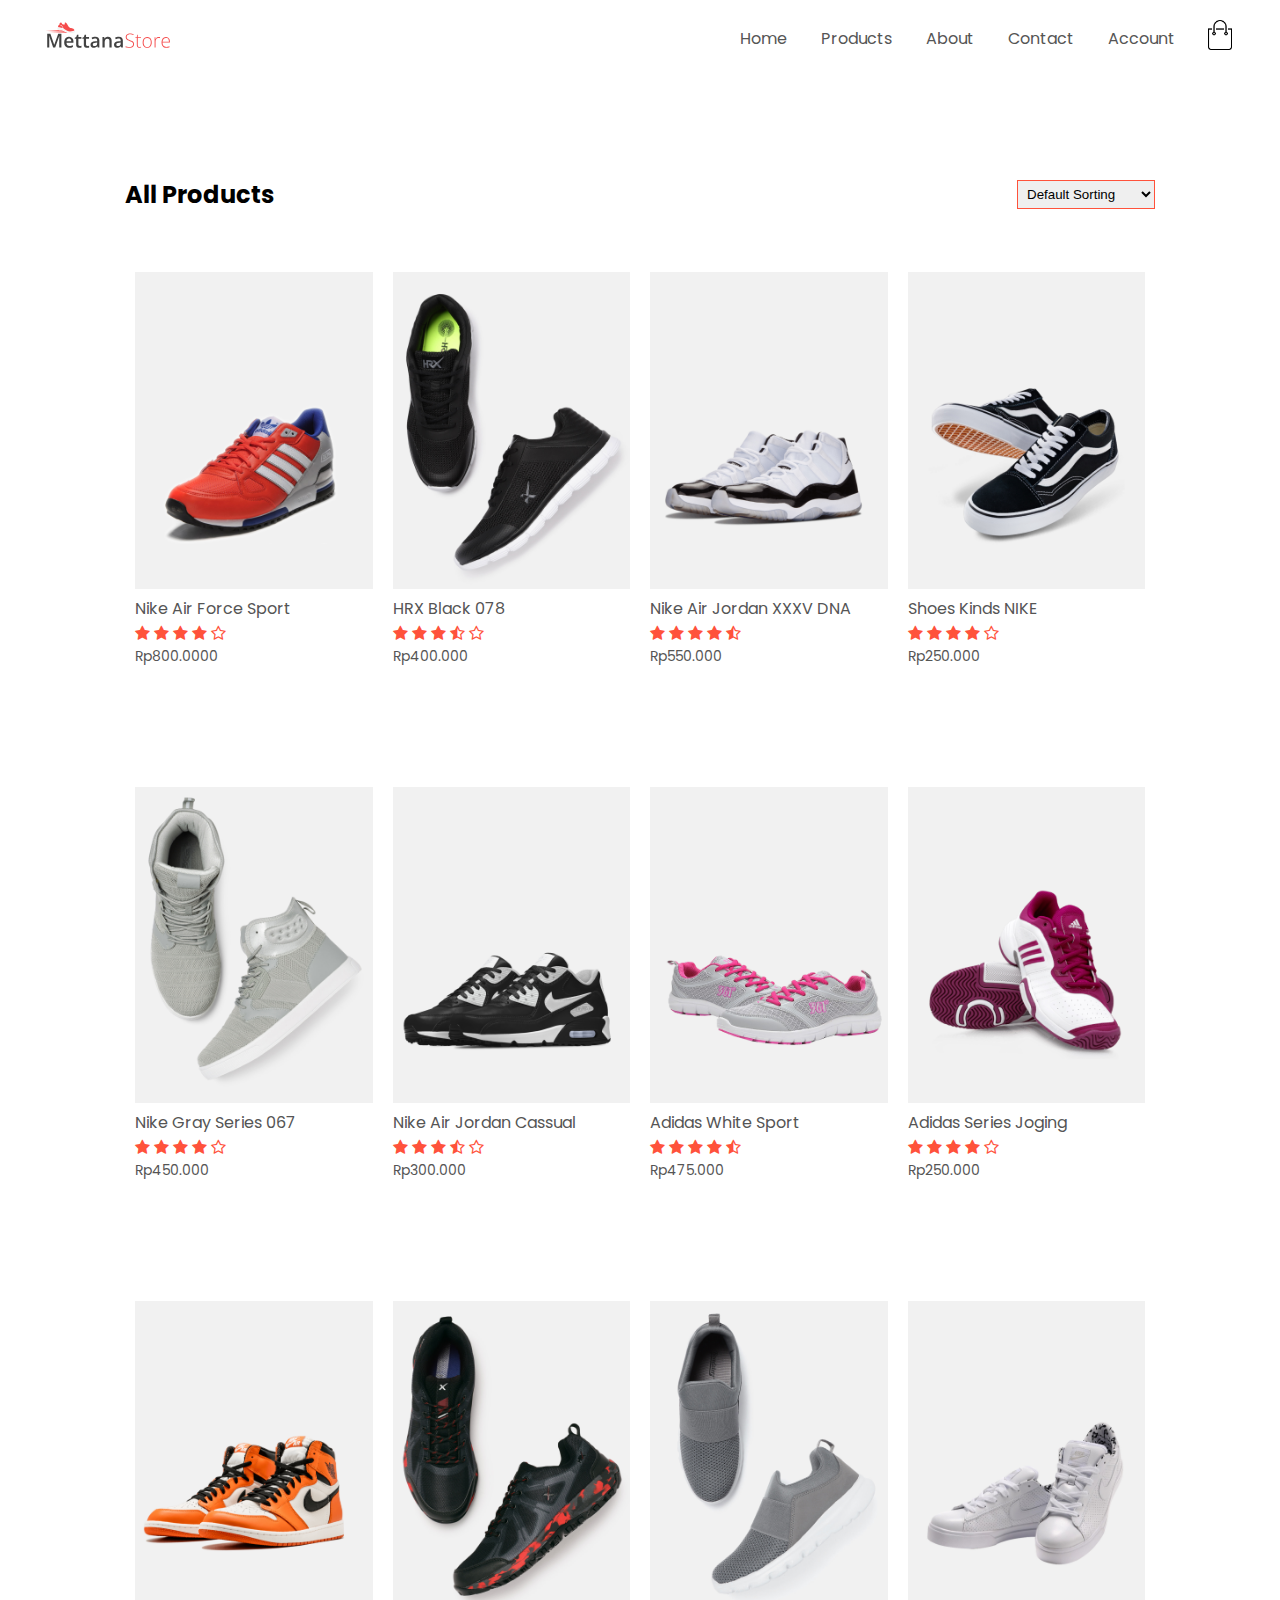
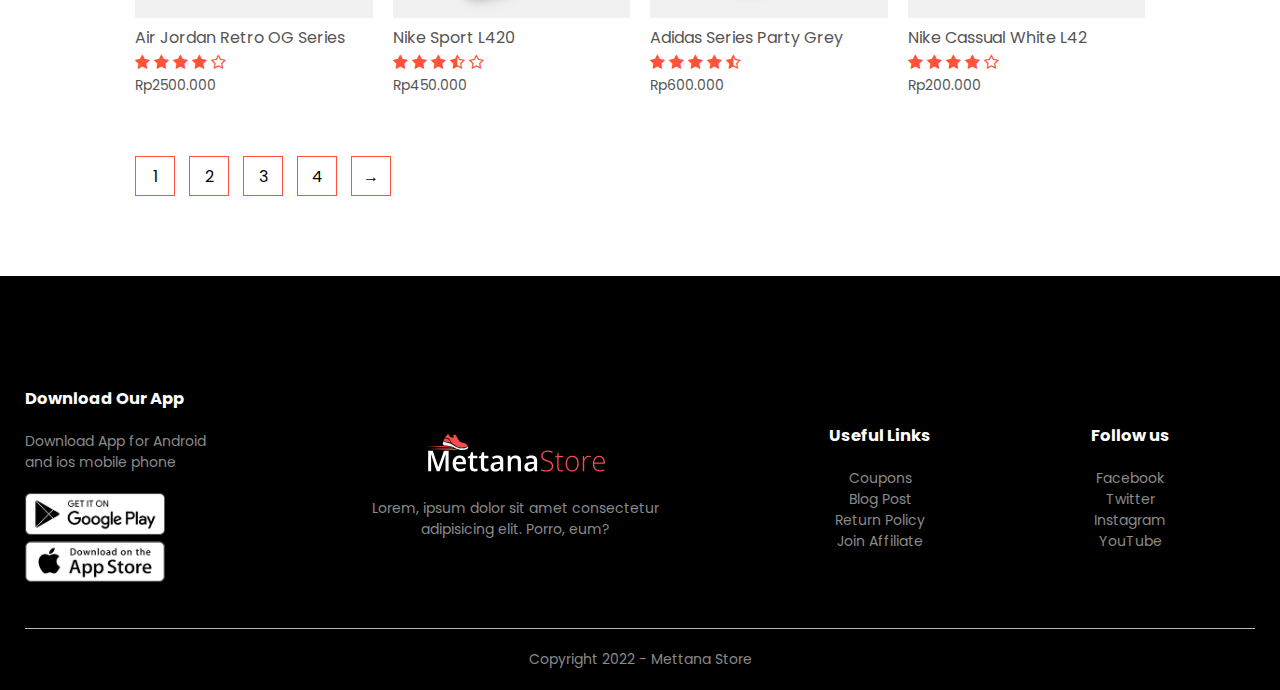
<file: products.html>
<!DOCTYPE html>
<html lang="en">
  <head>
    <meta charset="UTF-8" />
    <meta name="viewport" content="width=device-width, initial-scale=1.0" />
    <title>All Products - Red store</title>
    <link rel="stylesheet" href="style.css" />
    <link
      href="https://fonts.googleapis.com/css2?family=Poppins:ital,wght@0,300;0,400;0,500;0,600;0,700;1,200&display=swap"
      rel="stylesheet"
    />
    <link
      rel="stylesheet"
      href="https://stackpath.bootstrapcdn.com/font-awesome/4.7.0/css/font-awesome.min.css"
    />
  </head>
  <body>
    <div class="container">
      <div class="navbar">
        <div class="logo">
          <a href="index.html">
            <img src="images/logo-new.svg" alt="" width="125px"
          /></a>
        </div>
        <nav>
          <ul id="MenuItems">
            <li><a href="index.html">Home</a></li>
            <li><a href="products.html">Products</a></li>
            <li><a href="about.html">About</a></li>
            <li><a href="contact.html">Contact</a></li>
            <li><a href="account.html">Account</a></li>
            <!-- TODo: 22:20 -->
          </ul>
        </nav>
        <a href="cart.html"
          ><img src="images/cart.png" alt="" width="30px" height="30px"
        /></a>
        <img
          src="images/menu.png"
          alt=""
          class="menu-icon"
          onclick="menutoggle()"
        />
      </div>
    </div>

    <div class="small-container">
      <div class="row row-2">
        <h2>All Products</h2>
        <select name="" id="">
          <option value="">Default Sorting</option>
          <option value="">Sort by Price</option>
          <option value="">Sort by Popularity</option>
          <option value="">Sort by Rating</option>
          <option value="">Sort by sales</option>
        </select>
      </div>

      <div class="row">
        <div class="col-4">
          <img src="images/sepatu 4.jpg" alt="" />
          <h4>Nike Air Force Sport</h4>
          <div class="rating">
            <i class="fa fa-star"></i>
            <i class="fa fa-star"></i>
            <i class="fa fa-star"></i>
            <i class="fa fa-star"></i>
            <i class="fa fa-star-o"></i>
          </div>
          <p>Rp800.0000</p>
        </div>

        <div class="col-4">
          <img src="images/product-2.jpg" alt="" />
          <h4>HRX Black 078</h4>
          <div class="rating">
            <i class="fa fa-star"></i>
            <i class="fa fa-star"></i>
            <i class="fa fa-star"></i>
            <i class="fa fa-star-half-o"></i>
            <i class="fa fa-star-o"></i>
          </div>
          <p>Rp400.000</p>
        </div>

        <div class="col-4">
          <img src="images/sepatu 9.jpg" alt="" />
          <h4>Nike Air Jordan XXXV DNA</h4>
          <div class="rating">
            <i class="fa fa-star"></i>
            <i class="fa fa-star"></i>
            <i class="fa fa-star"></i>
            <i class="fa fa-star"></i>
            <i class="fa fa-star-half-o"></i>
          </div>
          <p>Rp550.000</p>
        </div>
        <div class="col-4">
          <img src="images/sepatu 10.jpg" alt="" />
          <h4>Shoes Kinds NIKE</h4>
          <div class="rating">
            <i class="fa fa-star"></i>
            <i class="fa fa-star"></i>
            <i class="fa fa-star"></i>
            <i class="fa fa-star"></i>
            <i class="fa fa-star-o"></i>
          </div>
          <p>Rp250.000</p>
        </div>
      </div>
      <div class="row">
        <div class="col-4">
          <img src="images/product-5.jpg" alt="" />
          <h4>Nike Gray Series 067</h4>
          <div class="rating">
            <i class="fa fa-star"></i>
            <i class="fa fa-star"></i>
            <i class="fa fa-star"></i>
            <i class="fa fa-star"></i>
            <i class="fa fa-star-o"></i>
          </div>
          <p>Rp450.000</p>
        </div>

        <div class="col-4">
          <img src="images/sepatu 11.jpg" alt="" />
          <h4>Nike Air Jordan Cassual </h4>
          <div class="rating">
            <i class="fa fa-star"></i>
            <i class="fa fa-star"></i>
            <i class="fa fa-star"></i>
            <i class="fa fa-star-half-o"></i>
            <i class="fa fa-star-o"></i>
          </div>
          <p>Rp300.000</p>
        </div>

        <div class="col-4">
          <img src="images/sepatu 15.jpg" alt="" />
          <h4>Adidas White Sport</h4>
          <div class="rating">
            <i class="fa fa-star"></i>
            <i class="fa fa-star"></i>
            <i class="fa fa-star"></i>
            <i class="fa fa-star"></i>
            <i class="fa fa-star-half-o"></i>
          </div>
          <p>Rp475.000</p>
        </div>
        <div class="col-4">
          <img src="images/sepatu 12.jpg" alt="" />
          <h4>Adidas Series Joging</h4>
          <div class="rating">
            <i class="fa fa-star"></i>
            <i class="fa fa-star"></i>
            <i class="fa fa-star"></i>
            <i class="fa fa-star"></i>
            <i class="fa fa-star-o"></i>
          </div>
          <p>Rp250.000</p>
        </div>
      </div>
      <div class="row">
        <div class="col-4">
          <img src="images/sepatu 13.jpg" alt="" />
          <h4>Air Jordan Retro OG Series</h4>
          <div class="rating">
            <i class="fa fa-star"></i>
            <i class="fa fa-star"></i>
            <i class="fa fa-star"></i>
            <i class="fa fa-star"></i>
            <i class="fa fa-star-o"></i>
          </div>
          <p>Rp2500.000</p>
        </div>

        <div class="col-4">
          <img src="images/product-10.jpg" alt="" />
          <h4>Nike Sport L420</h4>
          <div class="rating">
            <i class="fa fa-star"></i>
            <i class="fa fa-star"></i>
            <i class="fa fa-star"></i>
            <i class="fa fa-star-half-o"></i>
            <i class="fa fa-star-o"></i>
          </div>
          <p>Rp450.000</p>
        </div>

        <div class="col-4">
          <img src="images/product-11.jpg" alt="" />
          <h4>Adidas Series Party Grey</h4>
          <div class="rating">
            <i class="fa fa-star"></i>
            <i class="fa fa-star"></i>
            <i class="fa fa-star"></i>
            <i class="fa fa-star"></i>
            <i class="fa fa-star-half-o"></i>
          </div>
          <p>Rp600.000</p>
        </div>
        <div class="col-4">
          <img src="images/sepatu 14.jpg" alt="" />
          <h4>Nike Cassual White L42</h4>
          <div class="rating">
            <i class="fa fa-star"></i>
            <i class="fa fa-star"></i>
            <i class="fa fa-star"></i>
            <i class="fa fa-star"></i>
            <i class="fa fa-star-o"></i>
          </div>
          <p>Rp200.000</p>
        </div>
      </div>

      <div class="page-btn">
        <span>1</span>
        <span>2</span>
        <span>3</span>
        <span>4</span>
        <span>&#8594;</span>
      </div>
    </div>

    <!-- Footer -->
    <div class="footer">
      <div class="container">
        <div class="row">
          <div class="footer-col-1">
            <h3>Download Our App</h3>
            <p>
              Download App for Android <br />
              and ios mobile phone
            </p>
            <div class="app-logo">
              <img src="images/play-store.png" alt="" />
              <img src="images/app-store.png" alt="" />
            </div>
          </div>
          <div class="footer-col-2">
            <img src="images/logo-white2.svg" alt="" />
            <p>
              Lorem, ipsum dolor sit amet consectetur <br />adipisicing elit.
              Porro, eum?
            </p>
          </div>
          <div class="footer-col-3">
            <h3>Useful Links</h3>
            <ul>
              <li>Coupons</li>
              <li>Blog Post</li>
              <li>Return Policy</li>
              <li>Join Affiliate</li>
            </ul>
          </div>

          <div class="footer-col-4">
            <h3>Follow us</h3>
            <ul>
              <li>Facebook</li>
              <li>Twitter</li>
              <li>Instagram</li>
              <li>YouTube</li>
            </ul>
          </div>
        </div>
        <hr />
        <p class="copyright">Copyright 2022 - Mettana Store</p>
      </div>
    </div>
    <!-- JS for Toggle menu -->
    <script>
      var MenuItems = document.getElementById("MenuItems");

      MenuItems.style.maxHeight = "0px";

      function menutoggle() {
        if (MenuItems.style.maxHeight == "0px") {
          MenuItems.style.maxHeight = "200px";
        } else {
          MenuItems.style.maxHeight = "0px";
        }
      }
    </script>
  </body>
</html>
</file>
<file: style.css>
* {
  margin: 0;
  padding: 0;
  box-sizing: border-box;
}

body {
  font-family: "Poppins", sans-serif;
}

.navbar {
  display: flex;
  align-items: center;
  padding: 20px;
}

nav {
  flex: 1;
  text-align: right;
}

nav ul {
  display: inline-block;
  list-style-type: none;
}

nav ul li {
  display: inline-block;
  margin-right: 30px;
}

a {
  text-decoration: none;
  color: #555;
}

p {
  color: #555;
}
.container {
  max-width: 1300px;
  margin: auto;
  padding-left: 25px;
  padding-right: 25px;
}
.row {
  margin-top: 50px;
  display: flex;
  align-items: center;
  flex-wrap: wrap;
  justify-content: space-around;
}

.col-2 {
  flex-basis: 50%;
  min-width: 300px;
}
.col-2 img {
  max-width: 100%;
  padding: 50px 0;
  /* top and bottom 50 left and right 0 */
}
.col-2 h1 {
  font-size: 50px;
  line-height: 60px;
  margin: 25px 0;
}
.btn {
  display: inline-block;
  background: #ff523b;
  color: #fff;
  padding: 8px 30px;
  margin: 30px 0;
  border-radius: 5px;
  transition: background 0.5s;
}

.btn:hover {
  background-color: #563434; /* Green */
  color: #fff;
}

.header {
  background: radial-gradient(#F3F2F8, #ffff);
}

.header .row {
  margin-top: 20px;
}

.categories {
  margin: 70px 0;
}

.col-3 {
  flex-basis: 30%;
  min-width: 250px;
  margin-bottom: 30px;
}


.col-3 img {
  width: 100%;
}

.small-container {
  max-width: 1080px;
  margin: auto;
  padding-left: 25px;
  padding-right: 25px;
}

.col-4 {
  flex-basis: 25%;
  padding: 10px;
  min-width: 200px;
  margin-bottom: 50px;
  transition: transform 0.5s;
}

.col-4 img {
  width: 100%;
}


.title {
  text-align: center;
  margin: 0 auto 80px;
  position: relative;
  line-height: 60px;
  color: #555;
}

.title::after {
  content: "";
  background: #ff523b;
  width: 80px;
  height: 5px;
  border-radius: 5px;
  position: absolute;
  bottom: 0;
  left: 50%;
  transform: translateX(-50%);
}

h4 {
  color: #555;
  font-weight: normal;
}

.col-4 p {
  font-size: 14px;
}

.rating .fa {
  color: #ff523b;
}

.col-4:hover {
  transform: translateY(-5px);
}
/*     offer     */
.offer {
  background: radial-gradient(#F3F2F8, #F3F2F8);
  margin-top: 80px;
  padding: 30px 0;
}

.col-2 .offer-img {
  padding: 50px;
}

small {
  color: #555;
}

/* -----Testimonial----- */

.testimonial {
  padding-top: 100px;
}
.testimonial .col-3 {
  text-align: center;
  padding: 40px 20px;
  box-shadow: 0 0 20px 0px rgba(0, 0, 0, 0.1);
  cursor: pointer;
  transition: transform 0.5s;
}
.testimonial .col-3 img {
  width: 50px;
  margin-top: 20px;
  border-radius: 50%;
}

.testimonial .col-3:hover {
  transform: translateY(-10px);
}

.fa.fa-quote-left {
  font-size: 34px;
  color: #ff523b;
}

.col-3 p {
  font-size: 12px;
  margin: 12px 0;
  color: #777;
}

.testimonial .col-3 h3 {
  font-weight: 600;
  color: #555;
  font-size: 16px;
}

/* brands */

.brands {
  margin: 100px auto;
}
.col-5 {
  width: 160px;
}
.col-5 img {
  width: 100%;
  cursor: pointer;
  filter: grayscale(100%);
}

.col-5 img:hover {
  filter: grayscale(0);
}

/* footer */
.footer {
  background: #000;
  color: #8a8a8a;
  font-size: 14px;
  padding: 60px 0 20px;
}
.footer p {
  color: #8a8a8a;
}
.footer h3 {
  color: #fff;
  margin-bottom: 20px;
}
.footer-col-1,
.footer-col-2,
.footer-col-3,
.footer-col-4 {
  min-width: 250px;
  margin-bottom: 20px;
}

.footer-col-1 {
  flex-basis: 30px;
}

.footer-col-2 {
  flex: 1;
  text-align: center;
}
.footer-col-2 img {
  width: 180px;
  margin-bottom: 20px;
}
.footer-col-3,
.footer-col-4 {
  flex-basis: 12%;
  text-align: center;
}
ul {
  list-style-type: none;
}
.app-logo {
  margin-top: 20px;
}
.app-logo img {
  width: 140px;
}

.footer hr {
  border: none;
  background: #b5b5b5;
  height: 1px;
  margin: 20px 0;
}
.copyright {
  text-align: center;
}
.menu-icon {
  width: 28px;
  margin-left: 20px;
  display: none;
}
/* Media Quer for menu */

@media only screen and (max-width: 800px) {
  nav ul {
    position: absolute;
    top: 70px;
    left: 0;
    background: #333;
    width: 100%;
    overflow: hidden;
    transition: max-height 0.5s;
  }
  nav ul li {
    display: block;
    margin-right: 50px;
    margin-top: 10px;
    margin-bottom: 10px;
  }
  nav ul li a {
    color: #fff;
  }
  .menu-icon {
    display: block;
    cursor: pointer;
  }
}

/* All Products */
.row-2 {
  justify-content: space-between;
  margin: 100px auto 50px;
}

select {
  border: 1px solid #ff523b;
  padding: 5px;
}
select:focus {
  outline: none;
}

.page-btn {
  margin: 0 auto 80px;
}
.page-btn span {
  display: inline-block;
  border: 1px solid #ff523b;
  margin-left: 10px;
  width: 40px;
  height: 40px;
  text-align: center;
  line-height: 40px;
  line-height: 40px;
  cursor: pointer;
}
.page-btn span:hover {
  background: #ff523b;
  color: #fff;
}

/* Media Quer for less than 600 screen size */
@media only screen and (max-width: 600px) {
  .row {
    text-align: center;
  }
  .col-2,
  .col-3,
  .col-4 {
    flex-basis: 100%;
  }
  .single-product .row {
    text-align: left;
  }
  .single-product .col-2 {
    padding: 20px 0;
  }
  .single-product h2 {
    font-size: 26px;
    line-height: 32px;
  }
  .cart-info p {
    display: none;
  }
}

/* Single Product Detail */
.single-product {
  margin-top: 80px;
}
.single-product .col-2 img {
  padding: 0;
}

.single-product .col-2 {
  padding: 20px;
}

.single-product h4 {
  margin: 20px 0;
  font-size: 22px;
  font-weight: bold;
}
.single-product select {
  display: block;
  padding: 10px;
  margin-top: 20px;
}

.single-product input {
  width: 50px;
  height: 40px;
  padding-left: 10px;
  font-size: 20px;
  margin-right: 10px;
  border: 1px solid #ff523b;
}
input:focus {
  outline: none;
}

.single-product .fa {
  color: #ff523b;
  margin-left: 10px;
}
.small-img-row {
  display: flex;
  justify-content: space-between;
}
.small-img-col {
  flex-basis: 24%;
  cursor: pointer;
}
/* Cart Items Details */
.cart-page {
  margin: 30px auto;
}
table {
  width: 100%;
  border-collapse: collapse;
}

.cart-info {
  display: flex;
  flex-wrap: wrap;
}
th {
  text-align: left;
  padding: 5px;
  color: #fff;
  background: #ff523b;
  font-weight: normal;
}
td {
  padding: 10px 5px;
}
td input {
  width: 40px;
  height: 30px;
  padding: 5px;
}
td a {
  color: #ff523b;
  font-size: 12px;
}

td img {
  width: 80px;
  height: 80px;
  margin-right: 10px;
}
.total-price {
  display: flex;
  justify-content: flex-end;
}

.total-price table {
  border-top: 3px solid #ff523b;
  width: 100%;
  max-width: 400px;
}
td:last-child {
  text-align: right;
}
th:last-child {
  text-align: right;
}

/* Account Page */

.account-page {
  padding: 50px 0;
  background: radial-gradient(#F3F2F8, #F3F2F8);
}
.form-container {
  background: #fff;
  width: 400x;
  height: 400px;
  position: relative;
  text-align: center;
  padding: 20px 0;
  box-shadow: 0 0 20px 0 rgba(0, 0, 0, 0.1);
  overflow: hidden;
}

.form-container span {
  font-weight: bold;
  padding: 0 10px;
  color: #555;
  cursor: pointer;
  width: 100px;
  display: inline-block;
}

.form-btn {
  display: inline-block;
}
.form-container form {
  max-width: 300px;
  padding: 0 20px;
  position: absolute;
  top: 130px;
  transition: transform 1s;
}
form input {
  width: 100%;
  height: 50px;
  margin: 10px 0;
  padding: 0 10px;
  border: 1px solid #ccc;
}

form .btn {
  width: 100%;
  border: none;
  cursor: pointer;
  /* margin: 10px; */
  height: 50px;
}
form .btn:focus {
  outline: none;
}

#LoginForm {
  position: relative;
  width: 1000px;
  left: 150px;
  position: absolute;
  padding-top: 10px;
}
#RegForm {
  left: 100px;
  width: 800px;
  
}

form a {
  font-size: 12px;
}
#indicator {
  width: 100px;
  border: none;
  background: #ff523b;
  height: 3px;
  margin-top: 10px;
  transform: translateX(100px);
  transition: transform 1s;
}
</file>
